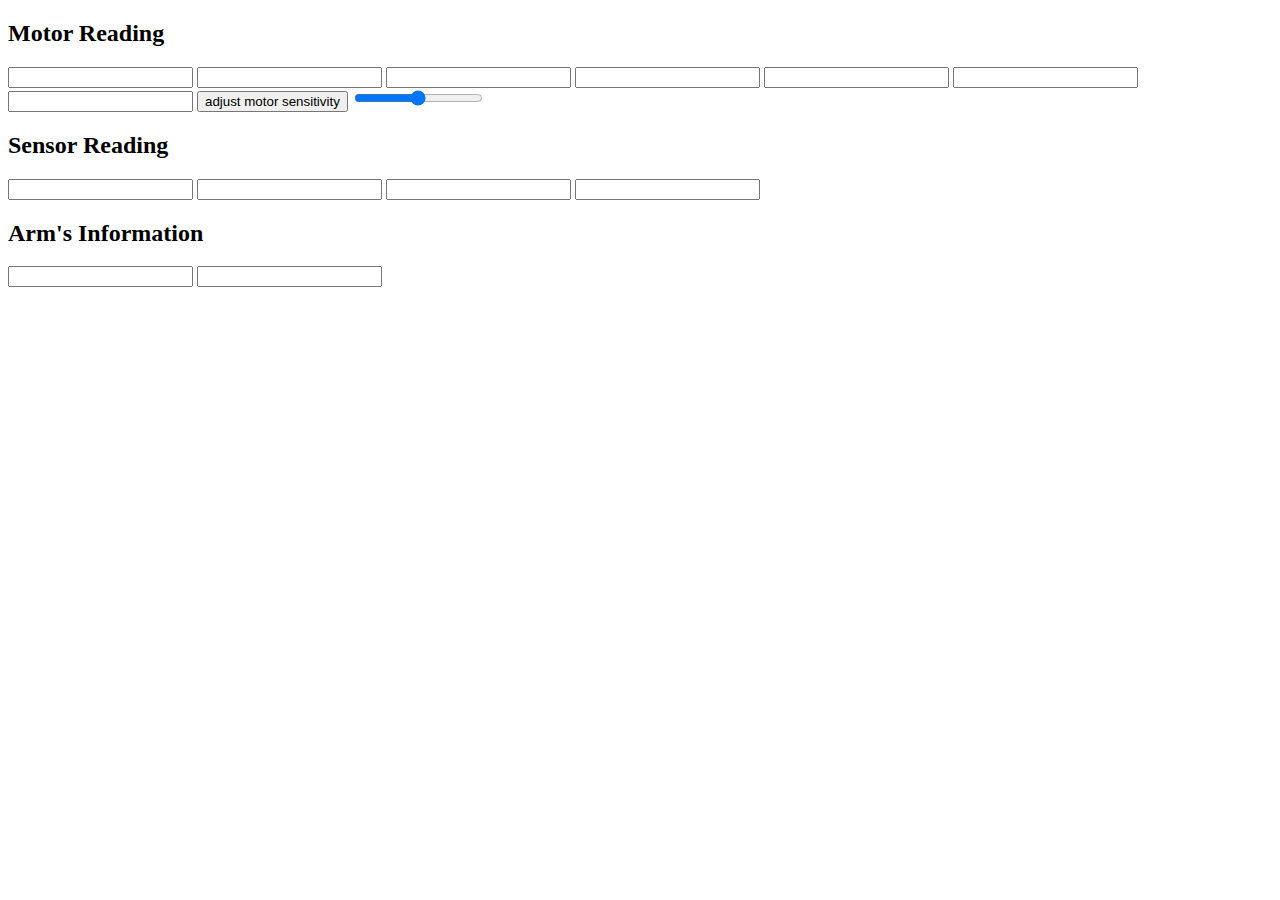
<file: GUI/index.html>
<!DOCTYPE html>
<html lang="en">
  <head>
    <meta charset="UTF-8" />
    <meta http-equiv="X-UA-Compatible" content="IE=edge" />
    <meta name="viewport" content="width=device-width, initial-scale=1.0" />
    <title>Main Page</title>
  </head>
  <body>
    <div>
      <!-- big container division contains all elements-->
      <div>
        <!--Motor's Reading division-->
        <h2>Motor Reading</h2>
        <!-- add motor icon -->
        <div>
          <!-- Motor Output Values -->
          <!-- Output for Motor 1,2,3,4 and Two Vertical Motors and add controller axis -->
          <input type="text" />
          <input type="text" />
          <input type="text" />
          <input type="text" />
          <input type="text" />
          <input type="text" />
          <!-- axis output or use x and y -->
        </div>
      </div>
      <div>
        <!-- Timer and Slider and Sensors division -->
        <input type="text" />

        <button>adjust motor sensitivity</button>
        <input
          type="range"
          min="1"
          max="100"
          value="50"
          class="slider"
          id="myRange"
        />

        <div>
          <h2>Sensor Reading</h2>
          <!-- add sensor icon -->
        </div>
        <div>
          <!-- outputs for PID,Temprature,Pressure and Velocity -->
          <input type="text" />
          <input type="text" />
          <input type="text" />
          <input type="text" />
        </div>
      </div>

      <div>
        <!--Arm's division-->
        <div>
          <h2>Arm's Information</h2>
          <!-- add Arms's Icon -->
        </div>
        <div>
          <!-- pnumeatic arm and Dc arm status -->
          <input type="text" />
          <input type="text" />
        </div>
      </div>
    </div>
  </body>
</html>
</file>
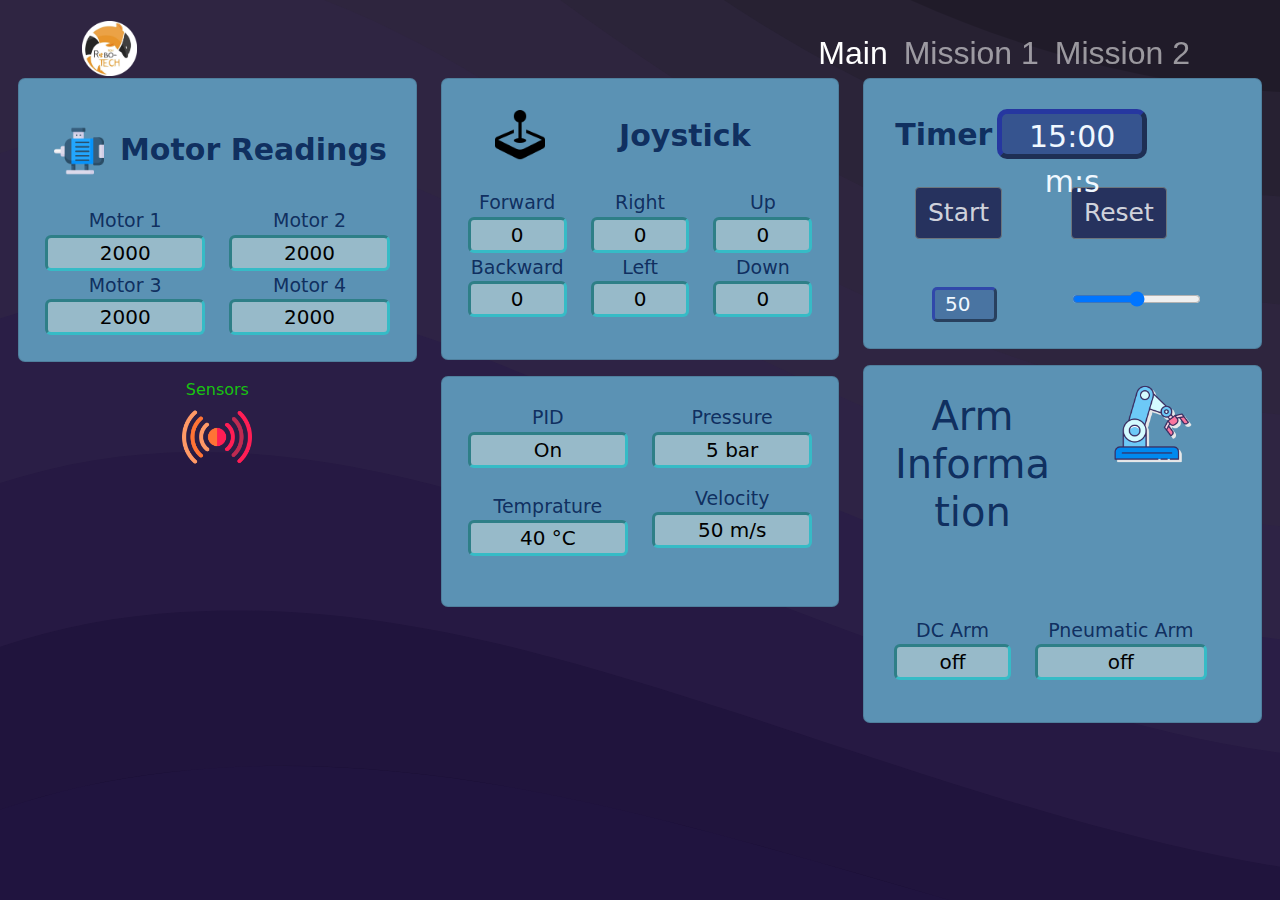
<file: GUI/GUI.html>
<!DOCTYPE html>
<html lang="en">

<head>
  <meta charset="UTF-8">
  <meta http-equiv="X-UA-Compatible" content="IE=edge">
  <meta name="viewport" content="width=device-width, initial-scale=1.0">
  <link href="bootstrap-5.1.3-dist\css\bootstrap.css" rel="stylesheet" />
  <link rel="stylesheet" href="style.css" />
  <title>Try</title>
  <link rel="preconnect" href="https://fonts.googleapis.com">
  <link rel="preconnect" href="https://fonts.gstatic.com" crossorigin>
  <link href="https://fonts.googleapis.com/css2?family=Anton&family=IBM+Plex+Sans+Devanagari:wght@700&display=swap"
    rel="stylesheet">
</head>

<body>
  <nav
    class="navbar navbar-expand-lg fixed-top navbar-expand-lg navbar-dark p-md-3 navbar-expand-lg navbar-dark p-md-3 py-1"
    style="font-size:xx-large; font-family: Impact, Haettenschweiler, 'Arial Narrow Bold', sans-serif;">
    <div class="container">
      <a class="navbar-brand" href="#"><img src="Icons\logo.png" alt="" height="55" class="mb-2"></a>
      <button class="navbar-toggler" type="button" data-bs-toggle="collapse" data-bs-target="#navbarNav"
        aria-controls="navbarNav" aria-expanded="true" aria-label="Toggle navigation">
        <span class="navbar-toggler-icon"></span>
      </button>
      <div class="collapse navbar-collapse" id="navbarNav">
        <ul class="navbar-nav navbar-nav ms-auto text-primary">
          <li class="nav-item">
            <a class="nav-link active" aria-current="page" href="#">Main</a>
          </li>
          <li class="nav-item">
            <a class="nav-link" href="#">Mission 1</a>
          </li>
          <li class="nav-item">
            <a class="nav-link" href="#">Mission 2</a>
          </li>
        </ul>
      </div>
    </div>
  </nav>

  <div class="page-container">
    <section class="m-2">

      <div class="card-container">
        <div class="row text-center ">
          <div class="col">
            <div class="card text-light">
              <div class="card-body text-center ">
                <div>
                  <div class="row text-center">
                    <div class="title-card d-flex align-items-center">
                      <div class="icon m-3">
                        <img class="img-fluid" src="Icons/motorIcon.png" style="width: 50px; height: 50px" />
                      </div>
                      <div class="title text-center">
                        <h1 class="blob"> Motor Readings </h1>
                      </div>
                    </div>

                  </div>
                  <div class="card-body-containerl mt-1">
                    <div class="row">
                      <div class="col md-2 justify-content-center">
                        <label id="labeltext" class="row ">Motor 1</label>
                        <div class="round_label">
                          <label class="text" id="motor1">2000</label>
                        </div>

                        <label id="labeltext" class="row ">Motor 3</label>
                        <div class="round_label">
                          <label class="text" id="motor3">2000</label>
                        </div>
                      </div>

                      <div class="col md-2 justify-content-center">
                        <label id="labeltext" class="row">Motor 2</label>
                        <div class="round_label">
                          <label class="text" id="motor2">2000</label>
                        </div>
                        <label id="labeltext" class="row ">Motor 4</label>
                        <div class="round_label">
                          <label class="text" id="motor4">2000</label>
                        </div>
                      </div>
                    </div>
                  </div>
                </div>
              </div>

            </div>
            <div class="col-md-12 mt-3">
              <div class=" card-body-sensor text-light justify-content-center">
                <div class="text-center blob2">
                  <label class="sensor">Sensors</h1>
                  <div>
                    <img class="img-fluid" src="Icons\sensor.png" style="width: 70px; height: 70px" />
                  </div>
                </div>
              </div>
            </div>


          </div>
          <div class="col-md-4">
            <div class="card text-light justify-content-center">
              <div class="card-body text-center ">
                <div>
                  <div class="row text-center">
                    <div class="title-card d-flex">
                      <div class="col-md-4 justify-content-center">
                        <img class="img" src="Icons\joystick.png" style="width: 50px; height: 50px" />
                      </div>
                      <div class="col-md-7 justify-content-center mt-2">
                        <h1 class="blob joysticktitle"> Joystick</h1>
                      </div>
                    </div>

                  </div>
                  <div class="row justify-content-center text-center mt-3 mb-3">
                    <div class="col-md-4">
                      <label id="labeltext">Forward</label>
                      <div class="round_label">
                        <label id="forward">0</label>
                      </div>


                      <label id="labeltext">Backward</label>
                      <div class="round_label">
                        <label id="backward">0</label>
                      </div>
                    </div>

                    <div class="col-md-4">
                      <label id="labeltext">Right</label>
                      <div class="round_label">
                        <label id="right">0</label>
                      </div>
                      <label id="labeltext">Left</label>
                      <div class="round_label">
                        <label id="left">0</label>
                      </div>
                    </div>
                    <div class="col-md-4">
                      <label id="labeltext">Up</label>
                      <div class="round_label">
                        <label id="up">0</label>
                      </div>


                      <label id="labeltext">Down</label>
                      <div class="round_label">
                        <label id="down">0</label>
                      </div>
                    </div>
                  </div>
                </div>
              </div>
            </div>

            <div class="card text-light justify-content-center mt-3">
              <div class="card-body text-center ">
                <div class="row justify-content-center mb-4 ">
                  <div class="col-md-6">
                    <div class="col-md-12">
                      <label id="labeltext">PID</label>
                      <div class="round_label">
                        <label id="pidState">On</label>
                      </div>
                    </div>
                    <div class="div row mt-4">
                      <div class="col-md-12">
                        <label id="labeltext">Temprature</label>
                        <div class="round_label">
                          <label id="temprature">40</label>
                          <label>°C</label>
                        </div>
                      </div>
                    </div>
                  </div>
                  <div class="col-md-6">
                    <div class="col-md-12">
                      <label id="labeltext">Pressure</label>
                      <div class="round_label">
                        <label id="pressure">5</label>
                        <label>bar</label>
                      </div>
                      <div class="div row mt-3">
                        <div class="col-md-12">
                          <label id="labeltext">Velocity</label>
                          <div class="round_label">
                            <label id="velocity">50</label>
                            <label>m/s</label>
                          </div>
                        </div>
                      </div>

                    </div>
                  </div>
                </div>
              </div>
            </div>


          </div>

          <div class="col-md-4">
            <div class="card text-light">
              <div class="card-body text-center ">
                <div>
                  <div class="row">
                    <div class="row text-left">
                      <div class="timer-container mt-1 mb-1 d-flex">
                        <div class="col-md-4">
                          <label class="blob">Timer</label>
                        </div>
                        <div class="col-md-7">
                          <div class="round_label timer-box justify-content-center">
                            <label id="timer">15:00</label>
                            <label"> m:s</label>
                          </div>
                        </div>
                      </div>

                      <div class="row ">
                        <div class="col-md-6 mt-4 mb-4">
                          <button type="button" class="btn btn-secondary" id="startTimer">
                            Start
                          </button>
                        </div>
                        <div class="col-md-6 mt-4 mb-4">
                          <button type="button" class="btn btn-secondary" id="resetTimer">
                            Reset
                          </button>
                        </div>
                      </div>
                    </div>
                    <div class="row mt-4 mb=4 justify-content-center">
                      <div class="col-md-6">
                        <input type="number" min="0" max="100" id="maxSpeedInput" />
                      </div>

                      <div class="col-md-6">
                        <input class="m-1" type="range" id="range" min="0" max="100" oninput="myFunction(this.value)"
                          onchange="myFunction(this.value)" />
                      </div>
                    </div>


                  </div>
                </div>
              </div>
            </div>
            <!-- add Arms's Icon -->
            <!--make 4th card -->
            <div class=" card col-md-12 justify-content-center mt-3">
              <div class="row m-2">
                <div class="col-md-6 blob mt-2">
                  <h1>Arm Information</h1>
                </div>
                <div class="col-md-6">
                  <img src="Icons/roboticArmIcon.png " style="width: 80px; height: 80px" />
                </div>
                <div class="row mt-5 mb-4 ">

                  <div class="col-md-5 mt-4 justify-content-center">
                    <label id="labeltext">DC Arm</label>
                    <div class="round_label arm">
                      <label id="dcArmState">off</label>
                    </div>

                  </div>
                  <div class="col-md-7 mt-4 justify-content-center">
                    <label id="labeltext">Pneumatic Arm</label>

                    <div class="round_label arm">
                      <label id="pneumaticArmState">off</label>
                    </div>

                  </div>
                </div>
              </div>
            </div>
          </div>
        </div>
        <!-- <div class="div row mt-3">
          <div class="col-md-8">
            <div class="card text-light justify-content-center">
              <div class="card-body text-center ">
                <p>jgbjhbjh</p>
              </div>
            </div>
          </div>  -->
      </div>
    </section>
  </div>
  <script src="JSFiles/app.js"></script>
  <script src="JSFiles/gamepad.js"></script>
</body>

</html>
</file>
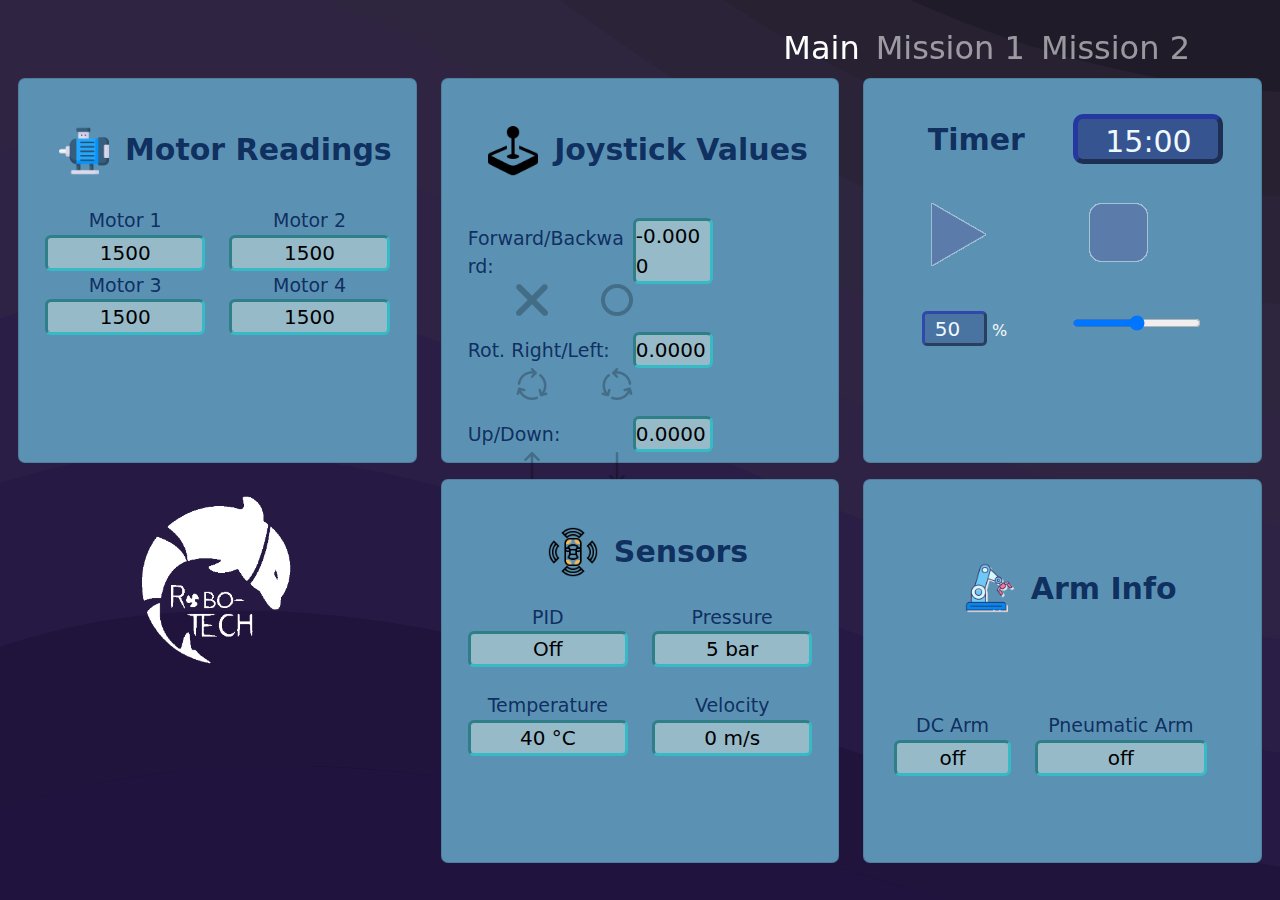
<file: GUI/window.html>
<!DOCTYPE html>
<html lang="en">

<head>
  <meta charset="UTF-8">
  <meta http-equiv="X-UA-Compatible" content="IE=edge">
  <meta name="viewport" content="width=device-width, initial-scale=1.0">
  <link href="bootstrap-5.1.3-dist\css\bootstrap.css" rel="stylesheet" />
  <link rel="stylesheet" href="style.css" />
  <title>Try</title>
  <link rel="preconnect" href="https://fonts.googleapis.com">
  <link rel="preconnect" href="https://fonts.gstatic.com" crossorigin>
</head>

<body>
  <nav
    class="navbar navbar-expand-lg fixed-top navbar-expand-lg navbar-dark p-md-3 navbar-expand-lg navbar-dark p-md-3 py-1"
    style="font-size:xx-large;">
    <div class="container">
      <button class="navbar-toggler" type="button" data-bs-toggle="collapse" data-bs-target="#navbarNav"
        aria-controls="navbarNav" aria-expanded="true" aria-label="Toggle navigation">
        <span class="navbar-toggler-icon"></span>
      </button>
      <div class="collapse navbar-collapse" id="navbarNav">
        <ul class="navbar-nav navbar-nav ms-auto text-primary">
          <li class="nav-item">
            <a class="nav-link active" aria-current="page" href="#">Main</a>
          </li>
          <li class="nav-item">
            <a class="nav-link" href="#">Mission 1</a>
          </li>
          <li class="nav-item">
            <a class="nav-link" href="#">Mission 2</a>
          </li>
        </ul>
      </div>
    </div>
  </nav>

  <div class="page-container">
    <section class="m-2">

      <div class="card-container">
        <div class="row text-center ">
          <div class="col">
            <div class="card text-light h-50">
              <div class="card-body text-center ">
                <div>
                  <div class="row text-center">
                    <div class="title-card d-flex align-items-center justify-content-center">
                      <div class="icon m-3">
                        <img class="img-fluid" src="img/motorIcon.png" style="width: 50px; height: 50px" />
                      </div>
                      <div class="title text-center">
                        <h1 class="blob"> Motor Readings </h1>
                      </div>
                    </div>

                  </div>
                  <div class="card-body-containerl mt-1">
                    <div class="row">
                      <div class="col md-2 justify-content-center">
                        <label id="labeltext" class="row ">Motor 1</label>
                        <div class="round_label">
                          <label class="text" id="motor1">1500</label>
                        </div>

                        <label id="labeltext" class="row ">Motor 3</label>
                        <div class="round_label">
                          <label class="text" id="motor3">1500</label>
                        </div>
                      </div>

                      <div class="col md-2 justify-content-center">
                        <label id="labeltext" class="row">Motor 2</label>
                        <div class="round_label">
                          <label class="text" id="motor2">1500</label>
                        </div>
                        <label id="labeltext" class="row ">Motor 4</label>
                        <div class="round_label">
                          <label class="text" id="motor4">1500</label>
                        </div>
                      </div>
                    </div>
                  </div>
                </div>
              </div>

            </div>
            <div class="col-md-12 mt-3">
              <div class=" card-body-sensor text-light justify-content-center">
                <div class="text-center blob2">
                  <div>
                    <img class="img-fluid logo" src="img/robotech.png"/>
                  </div>
                </div>
              </div>
            </div>


          </div>
          <div class="col-md-4">
            <div class="card text-light h-50">
              <div class="card-body text-center h-100">
                <div>
                  <div class="row text-center">
                    <div class="title-card d-flex align-items-center justify-content-center">
                      <div class="icon m-3">
                        <img class="img-fluid" src="img/joystick.png" style="width: 50px; height: 50px" />
                      </div>
                      <div class="title text-center">
                        <h1 class="blob"> Joystick Values</h1>
                      </div>
                    </div>

                  </div>
                  <div class="justify-content-center text-xl-start mt-3 mb-3">
                    <div class="row-md-4 mt-3 mb-3 h-50">
                      <label id="labeltext" style="width: 10rem">Forward/Backward:</label>
                      <label class="round_label" style="width: 5rem; margin-right: 5%;" id="frontBack">-0.0000</label>
                      <img id="Forward" class="ms-5" src="img/forward.png" style="height: 2rem; opacity: 25%;">  <!--toggle inline and none-->
                      <img id="Backward" class="ms-5" src="img/backward.png" style="height: 2rem; transform: scaleX(-1); opacity: 25%;">
                    </div>

                    <div class="row-md-4 mt-3 mb-3 h-50">
                      <label id="labeltext" style="width: 10rem">Rot. Right/Left:</label>
                      <label class="round_label" style="width: 5rem; margin-right: 5%;" id="rotation">0.0000</label>
                      <img id="Clockwise" class="ms-5" src="img/rotate.png" style="height: 2rem; opacity: 25%;">  <!--toggle inline and none-->
                      <img id="Anticlockwise" class="ms-5" src="img/rotate.png" style="height: 2rem; transform: scaleX(-1); opacity: 25%;">
                    </div>

                    <div class="row-md-4 mt-3 mb-3 h-50">
                      <label id="labeltext" style="width: 10rem">Up/Down:</label>
                      <label class="round_label" style="width: 5rem; margin-right: 5%;" id="upDown">0.0000</label>
                      <img id="Up" class="ms-5" src="img/updown.png" style="height: 2rem; opacity: 25%;">  <!--toggle inline and none-->
                      <img id="Down" class="ms-5" src="img/updown.png" style="height: 2rem; transform: scaleY(-1); opacity: 25%;">
                    </div>

                  </div>
                </div>
              </div>
            </div>

            <div class="card text-light justify-content-center mt-3 h-50">
              <div class="card-body text-center">
                <div class="row justify-content-center ">
                  <div class="title-card d-flex align-items-center justify-content-center">
                    <div class="icon m-3">
                      <img class="img-fluid" src="img/sensorIcon.png" style="width: 50px; height: 50px" />
                    </div>
                    <label class="blob">Sensors</label>
                  </div>
                  <div class="col-md-6">
                    <div class="col-md-12">
                      <label id="labeltext">PID</label>
                      <div class="round_label">
                        <label id="pidState">Off</label>
                      </div>
                    </div>
                    <div class="div row mt-4">
                      <div class="col-md-12">
                        <label id="labeltext">Temperature</label>
                        <div class="round_label">
                          <label id="temprature">40</label>
                          <label>°C</label>
                        </div>
                      </div>
                    </div>
                  </div>
                  <div class="col-md-6">
                    <div class="col-md-12">
                      <label id="labeltext">Pressure</label>
                      <div class="round_label">
                        <label id="pressure">5</label>
                        <label>bar</label>
                      </div>
                      <div class="div row mt-4">
                        <div class="col-md-12">
                          <label id="labeltext">Velocity</label>
                          <div class="round_label">
                            <label id="velocity">0</label>
                            <label>m/s</label>
                          </div>
                        </div>
                      </div>
                    </div>
                  </div>
                </div>
              </div>
            </div>


          </div>

          <div class="col-md-4">
            <div class="card text-light h-50">
              <div class="card-body text-center">
                <div>
                  <div class="row">
                    <div class="row text-left">
                      <div class="title-card d-flex align-items-center justify-content-center">
                        <div class="timer-container mt-1 mb-1 d-flex ms-5">
                          <div class="col-md-4">
                            <label class="blob">Timer </label>
                          </div>
                          <div class="col-md-7 ms-5">
                            <div class="round_label timer-box justify-content-center">
                              <label id="timer">15:00</label>
                            </div>
                          </div>
                        </div>
                      </div>

                      <div class="row">
                        <div class="col-md-6 mt-4 mb-4">
                          <button class="bg-transparent border-0" style="height: 2rem;">
                            <img id="playBtn" src="img/play.png" style="display: inline;"> <!--toggle inline and none-->
                            <img id="pauseBtn" src="img/pause.png" style="display: none;">
                          </button>
                        </div>
                        <div class="col-md-6 mt-4 mb-4">
                          <button class="bg-transparent h-100 border-0">
                            <img id="stopBtn" src="img/stop.png">
                          </button>
                        </div>
                      </div>
                    </div>
                    <div class="row mt-4 mb=4 justify-content-center">
                      <div class="col-md-6">
                        <input type="number" min="0" max="100" id="maxSpeedInput" /> %
                      </div>

                      <div class="col-md-6">
                        <input class="m-1" type="range" id="range" min="0" max="100" oninput="myFunction(this.value)"
                          onchange="myFunction(this.value)" />
                      </div>
                    </div>


                  </div>
                </div>
              </div>
            </div>
            <!-- add Arms's Icon -->
            <!--make 4th card -->
            <div class=" card col-md-12 justify-content-center mt-3 h-50">
              <div class="row m-2">
                <div class="title-card d-flex align-items-center justify-content-center">
                  <div class="icon m-3">
                    <img class="img-fluid" src="img/roboticArmIcon.png" style="width: 50px; height: 50px" />
                  </div>
                  <label class="blob">Arm Info</label>
                </div>
                <div class="row mt-5 mb-4 ">

                  <div class="col-md-5 mt-4 justify-content-center">
                    <label id="labeltext">DC Arm</label>
                    <div class="round_label arm">
                      <label id="dcArmState">off</label>
                    </div>

                  </div>
                  <div class="col-md-7 mt-4 justify-content-center">
                    <label id="labeltext">Pneumatic Arm</label>

                    <div class="round_label arm">
                      <label id="pneumaticArmState">off</label>
                    </div>

                  </div>
                </div>
              </div>
            </div>
          </div>
        </div>
        <!-- <div class="div row mt-3">
          <div class="col-md-8">
            <div class="card text-light justify-content-center">
              <div class="card-body text-center ">
                <p>jgbjhbjh</p>
              </div>
            </div>
          </div>  -->
      </div>
    </section>
  </div>
  <script src="js/udpsend.js"> </script>
  <script src="js/script.js"></script>
  <script src="js/gamepad.js"></script>
</body>

</html>
</file>
<file: GUI/style.css>
body {
  background-color: #190f33;
  background-image: url("data:image/svg+xml,%3Csvg xmlns='http://www.w3.org/2000/svg' width='100%25' height='100%25' viewBox='0 0 1600 800'%3E%3Cg fill-opacity='0.16'%3E%3Cpath fill='%234a3085' d='M486 705.8c-109.3-21.8-223.4-32.2-335.3-19.4C99.5 692.1 49 703 0 719.8V800h843.8c-115.9-33.2-230.8-68.1-347.6-92.2C492.8 707.1 489.4 706.5 486 705.8z'/%3E%3Cpath fill='%234a3474' d='M1600 0H0v719.8c49-16.8 99.5-27.8 150.7-33.5c111.9-12.7 226-2.4 335.3 19.4c3.4 0.7 6.8 1.4 10.2 2c116.8 24 231.7 59 347.6 92.2H1600V0z'/%3E%3Cpath fill='%23493864' d='M478.4 581c3.2 0.8 6.4 1.7 9.5 2.5c196.2 52.5 388.7 133.5 593.5 176.6c174.2 36.6 349.5 29.2 518.6-10.2V0H0v574.9c52.3-17.6 106.5-27.7 161.1-30.9C268.4 537.4 375.7 554.2 478.4 581z'/%3E%3Cpath fill='%23473c55' d='M0 0v429.4c55.6-18.4 113.5-27.3 171.4-27.7c102.8-0.8 203.2 22.7 299.3 54.5c3 1 5.9 2 8.9 3c183.6 62 365.7 146.1 562.4 192.1c186.7 43.7 376.3 34.4 557.9-12.6V0H0z'/%3E%3Cpath fill='%23433F45' d='M181.8 259.4c98.2 6 191.9 35.2 281.3 72.1c2.8 1.1 5.5 2.3 8.3 3.4c171 71.6 342.7 158.5 531.3 207.7c198.8 51.8 403.4 40.8 597.3-14.8V0H0v283.2C59 263.6 120.6 255.7 181.8 259.4z'/%3E%3Cpath fill='%23363338' d='M1600 0H0v136.3c62.3-20.9 127.7-27.5 192.2-19.2c93.6 12.1 180.5 47.7 263.3 89.6c2.6 1.3 5.1 2.6 7.7 3.9c158.4 81.1 319.7 170.9 500.3 223.2c210.5 61 430.8 49 636.6-16.6V0z'/%3E%3Cpath fill='%232a282b' d='M454.9 86.3C600.7 177 751.6 269.3 924.1 325c208.6 67.4 431.3 60.8 637.9-5.3c12.8-4.1 25.4-8.4 38.1-12.9V0H288.1c56 21.3 108.7 50.6 159.7 82C450.2 83.4 452.5 84.9 454.9 86.3z'/%3E%3Cpath fill='%231e1d1f' d='M1600 0H498c118.1 85.8 243.5 164.5 386.8 216.2c191.8 69.2 400 74.7 595 21.1c40.8-11.2 81.1-25.2 120.3-41.7V0z'/%3E%3Cpath fill='%23131213' d='M1397.5 154.8c47.2-10.6 93.6-25.3 138.6-43.8c21.7-8.9 43-18.8 63.9-29.5V0H643.4c62.9 41.7 129.7 78.2 202.1 107.4C1020.4 178.1 1214.2 196.1 1397.5 154.8z'/%3E%3Cpath fill='%23000000' d='M1315.3 72.4c75.3-12.6 148.9-37.1 216.8-72.4h-723C966.8 71 1144.7 101 1315.3 72.4z'/%3E%3C/g%3E%3C/svg%3E");
  background-attachment: fixed;
  background-size: cover;
  margin: 10px;
}
.page-container {
  padding-top: 60px;
}
.round_label {
  border: 3px solid rgba(23, 188, 197, 0.751);
  color: black;
  border-radius: 6px;
  position: relative;
  font-size: 20px;
  background-color: rgba(199, 218, 218, 0.558);
  border-style: inset;
}
.logo {
  width: 50%;
  height: 50%;
}
.card {
  border: 10px
    linear-gradient(
      0deg,
      rgba(200, 199, 219, 0.476) 0%,
      rgb(169, 193, 197) 35%,
      rgba(255, 255, 255, 0.776) 75%
    );
  border-style: groove;
  border-radius: 7px;
  background: rgb(91, 146, 180);
  /* background: linear-gradient(0deg, rgba(69, 68, 80, 0.565) 0%, rgba(67, 81, 83, 0.545)25%, rgba(55, 50, 59, 0.841) 75%); */
  padding: 10px;
}
.sensor {
  color: rgba(23, 218, 9, 0.883);
}
.blob {
  color: rgba(9, 38, 88, 0.931);
  font-weight: bold;
  font-size: 30px;
}
.title-card {
  background-color: none;
  border-radius: 10px;
  padding: 5px;
  margin-block-end: 5px;
}

.card-body-container {
  background-color: none;
  border-radius: 5px;
  padding: 10px;
  margin-block-end: 10px;
}
.title {
  padding-top: 5px;
}
.timer-box {
  align-items: center;
  width: 150px;
  height: 50px;
  border: 5px solid rgba(10, 10, 98, 0.448);
  background-color: rgba(10, 10, 98, 0.448);
  color: aliceblue;
  border-radius: 10px;
  border-style: outset;
  font-size: 30px;
  padding-inline: 10px;
}
#labeltext {
  font-size: 19px;
  font-style: bold 700;
  color: rgba(9, 38, 88, 0.931);
  justify-content: center;
}
.armtext {
  font-size: 10px;
  font-style: bold 700;
  color: rgba(9, 38, 88, 0.931);
  justify-content: center;
}
.timer-container {
  align-items: center;
  background-color: none;
  padding: auto;
}

.card-body-sensor {
  background-color: none;
}
.btn-secondary {
  background-color: rgba(13, 6, 54, 0.682);
  justify-content: center;
  box-sizing: border-box;
  size: 40%;
  font-size: 25px;
  color: rgba(255, 255, 255, 0.8);
}

#maxSpeedInput {
  justify-content: center;
  width: 65px;
  height: 35px;
  border: 3px solid rgba(10, 10, 98, 0.448);
  background-color: rgba(10, 10, 98, 0.214);
  color: aliceblue;
  border-radius: 5px;
  border-style: outset;
  font-size: 20px;
  padding-left: 10px;
}
</file>
